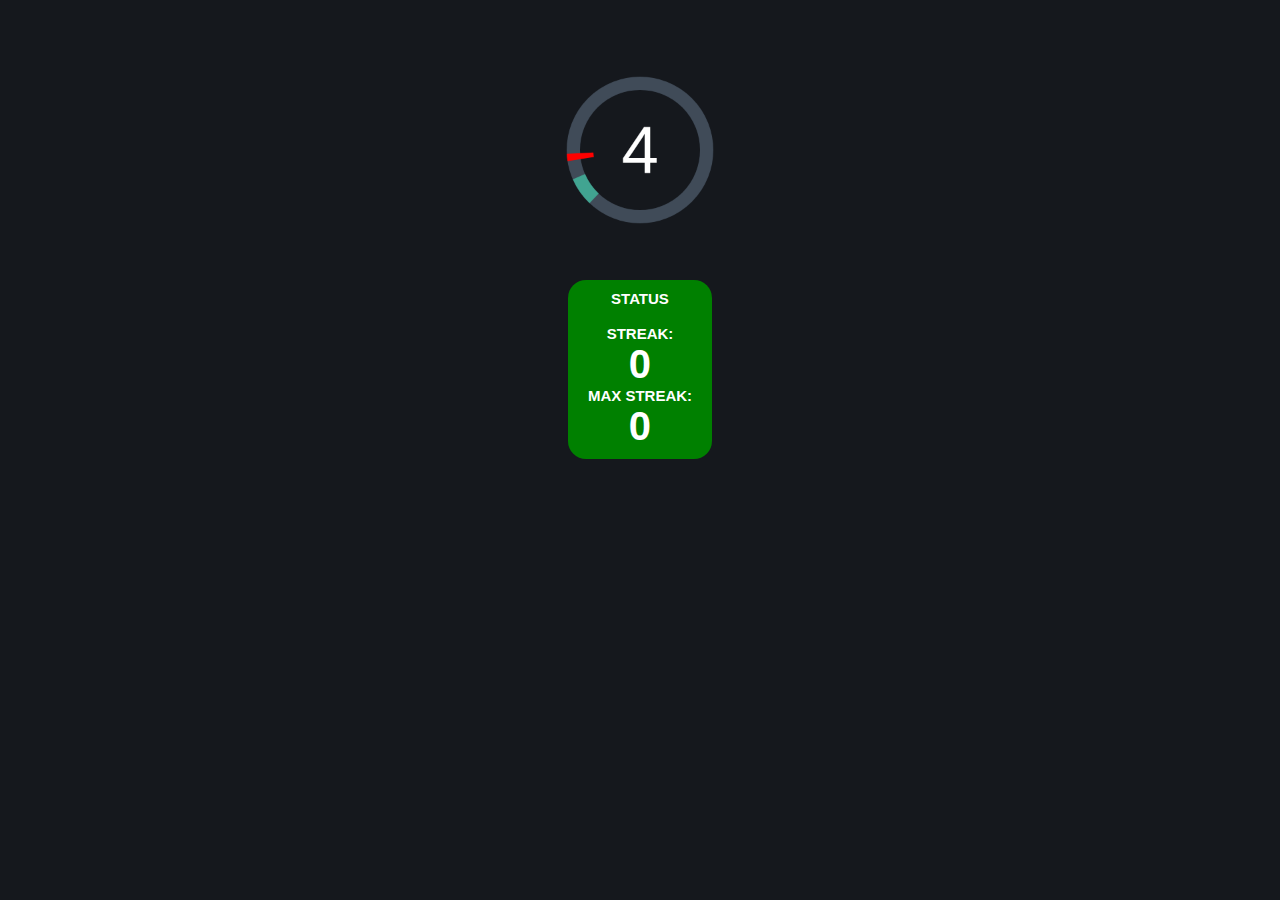
<file: teste.html>
<!DOCTYPE html>
<html lang="en">
<head>
    <meta charset="UTF-8">
    <title>NoPixel Lockpicks Minigame</title>
	<meta name="description" content="Play the NoPixel Lockpicks Minigame to test your speed and get the maximum streak.">
	<link rel="canonical" href="https://sharkiller.ddns.net/nopixel_minigame/lockpicks/" />
	<meta name="viewport" content="width=device-width, initial-scale=1">
    <link rel="icon" type="image/png" href="favicon.ico" sizes="32x32" />
    <link rel="stylesheet" type="text/css" href="style.css">
    <script defer src="main.js"></script>
    <script async src="https://www.googletagmanager.com/gtag/js?id=UA-52394643-1"></script>
    <script>
        window.dataLayer = window.dataLayer || [];
        function gtag(){dataLayer.push(arguments);}
        gtag('js', new Date());
        gtag('config', 'UA-52394643-1');
    </script>
</head>
<body>
    <canvas id="canvas" width="300" height="300"></canvas>
    <div class="stats">
        <div class="text status">Status</div><br>
        <div class="text">Streak:</div>
        <div class="value streak">0</div>
        <div class="text">Max streak:</div>
        <div class="value max-streak">0</div>
    </div>
    <br>
    
</body>
</html>
</file>
<file: style.css>
body{
    background-color: #15181d;
}

#canvas {
    display: block;
    margin: 50px auto;
    width: 200px;
}

.stats{
    width: -moz-fit-content;
    width: fit-content;
    margin: -20px auto auto;
    background-color: green;
    padding: 10px 20px;
    border-radius: 18px;
}
.stats.wrong{
    background-color: red;
}
.stats .text{
    text-align: center;
    font-size: 15px;
    font-family: sans-serif;
    font-weight: bold;
    text-transform: uppercase;
    color: white;
    border-radius: 18px;
}
.stats .value{
    text-align: center;
    font-size: 40px;
    font-family: sans-serif;
    font-weight: bold;
    color: white;
}

.credits{
    font-family: sans-serif;
    text-align: center;
    color: gray;
    margin: 20px auto;
    width: 100%;
    font-size: 12px;
}
.credits b{
    color: white;
}
.credits a{
    color: #ccc;
}
.credits .donate{
    margin: 20px 0;
}
.credits .coin{
    font-weight: bold;
    color: white;
}
.credits .wallet{
    font-family: monospace;
    font-size: 20px;
}
</file>
